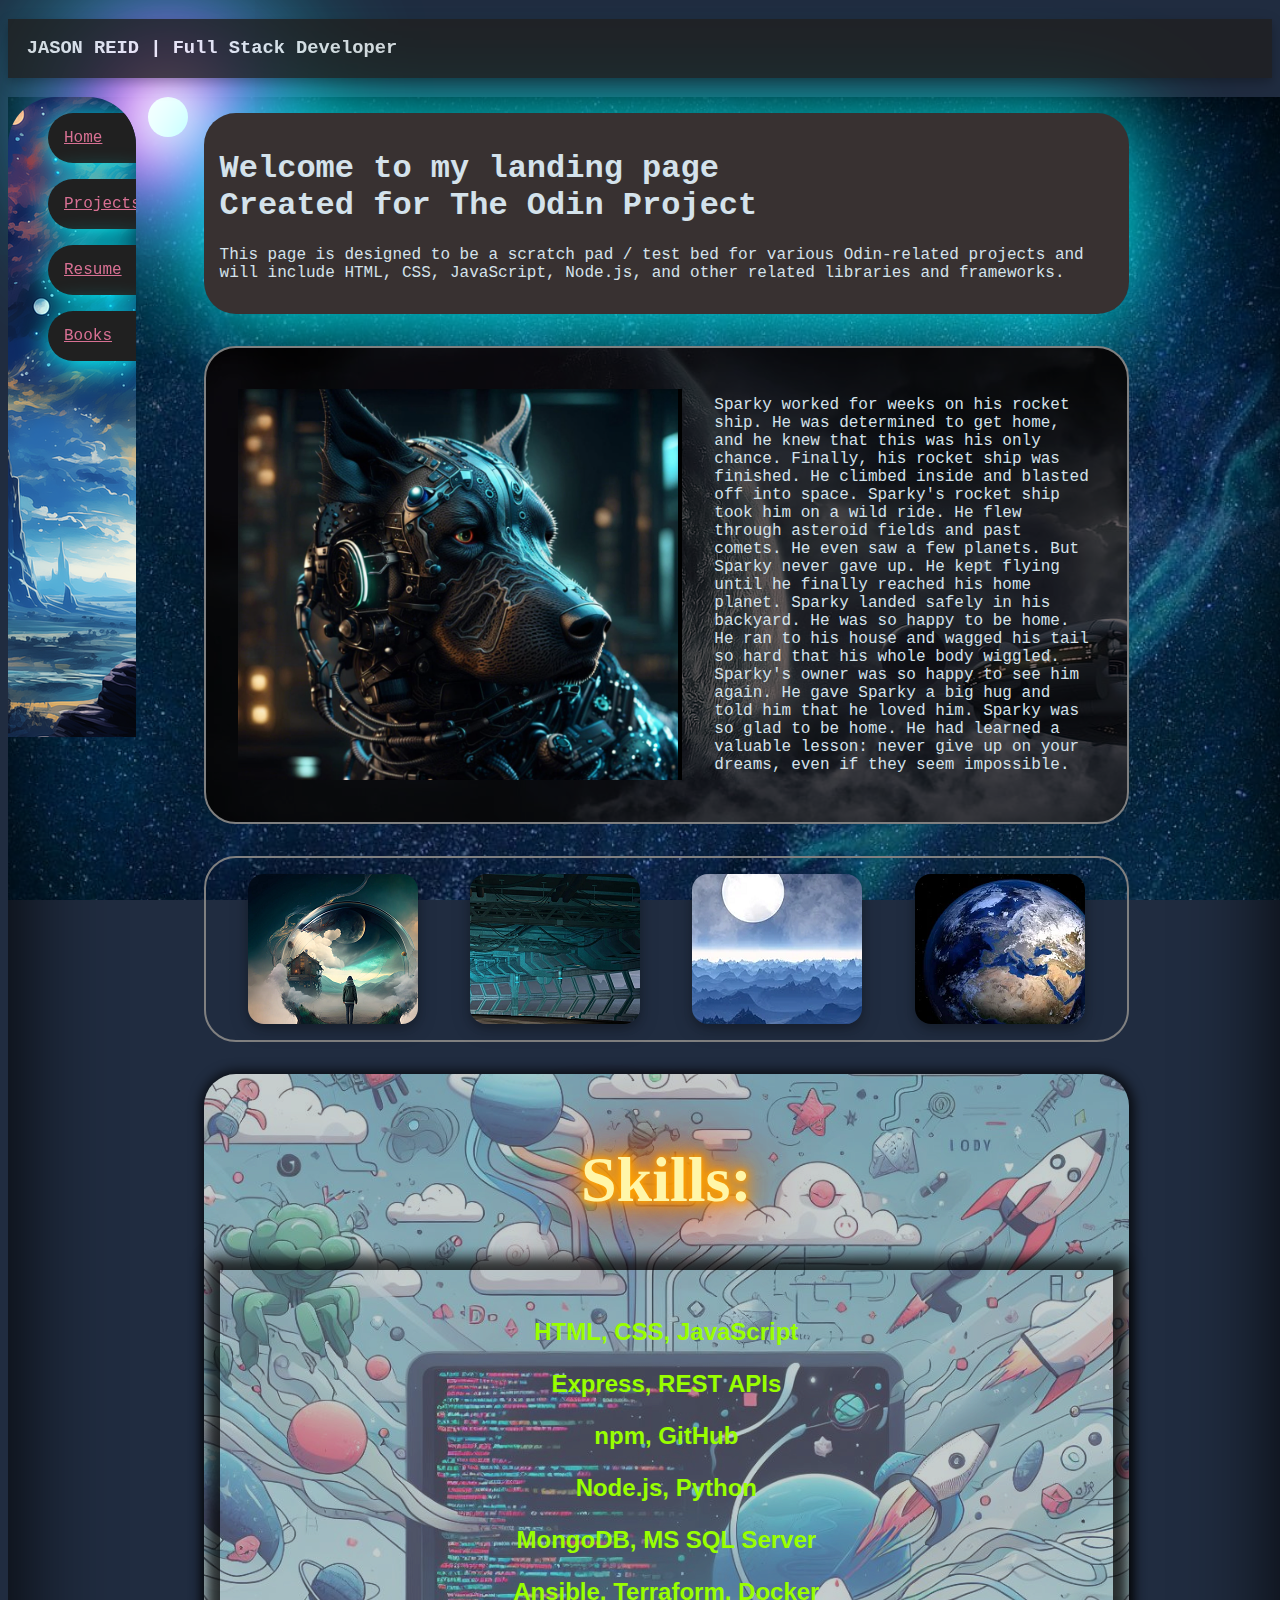
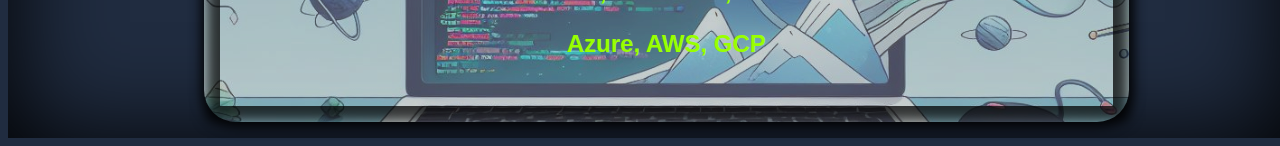
<file: index.html>
<!DOCTYPE html>
<html lang="en">
<head>
    <meta charset="UTF-8">
    <meta name="viewport" content="width=device-width, initial-scale=1.0">
    <title>Jason Reid's Odin Project Landing Page</title>
    <link rel="stylesheet" href="landing-page.css">
    <link rel="icon" href="favicon.ico">
</head>
<body>
    <div class="stickyDiv">
       <h3 class="glow">JASON REID | Full Stack Developer</h3>
    </div>
    <div class="sidebar">
        <ul>
            <li><a href="#">Home</a></li>
        </ul>
        <ul>
            <li><a href="#">Projects</a></li>
        </ul>
        <ul>
            <li><a href="#">Resume</a></li>
        </ul>
        <ul>
            <li><a href="#">Books</a></li>
        </ul>
    </div>
    <div class="main2">
        <div class="circle"></div>
        
    <div class="mainDiv">
        <div class="div2">

            <h1>Welcome to my landing page <br /> Created for The Odin Project</h1>
    <p>This page is designed to be a scratch pad / test bed for various Odin-related projects and will include HTML, CSS, JavaScript, Node.js, and other related libraries and frameworks.</p>
        </div>
        <div class="div1">
            
            <img src="images/small-dog-mage.png" alt="a robot dog named Sparky" />
                <p>
                    Sparky worked for weeks on his rocket ship. He was determined to get home, and he knew that this was his only chance. Finally, his rocket ship was finished. He climbed inside and blasted off into space.
                    
                    Sparky's rocket ship took him on a wild ride. He flew through asteroid fields and past comets. He even saw a few planets. But Sparky never gave up. He kept flying until he finally reached his home planet.
                    
                    Sparky landed safely in his backyard. He was so happy to be home. He ran to his house and wagged his tail so hard that his whole body wiggled. Sparky's owner was so happy to see him again. He gave Sparky a big hug and told him that he loved him.
                    
                    Sparky was so glad to be home. He had learned a valuable lesson: never give up on your dreams, even if they seem impossible.
                </p>
                

            

        </div>
        <div class="div3">
            <div class="show"><p class="hide">"The Earth is the cradle of humanity, but one cannot remain in the cradle forever." -Konstantin Tsiolkovsky</p></div>
            <div class="show"><p class="hide">"Dogs' lives are too short. Their only fault, really." -Agnes Sligh Turnbull</p></div>
            <div class="show"><p class="hide">"No home is complete without a dog." -Unknown</p></div>
            <div class="show"><p class="hide">"The sky is not the limit. Your mind is." -Unknown</p></div>
        </div>
        <div class="div4">
            <h2>Skills:</h2>
            <div>
            <p>HTML, CSS, JavaScript</p>
            <p>Express, REST APIs</p>
            <p>npm, GitHub</p>
            <p>Node.js, Python</p>
            <p>MongoDB, MS SQL Server</p>
            <p>Ansible, Terraform, Docker</p>
            <p>Azure, AWS, GCP</p>
            </div>
        </div>
    </div>
    </div>
</body>
</html>
</file>
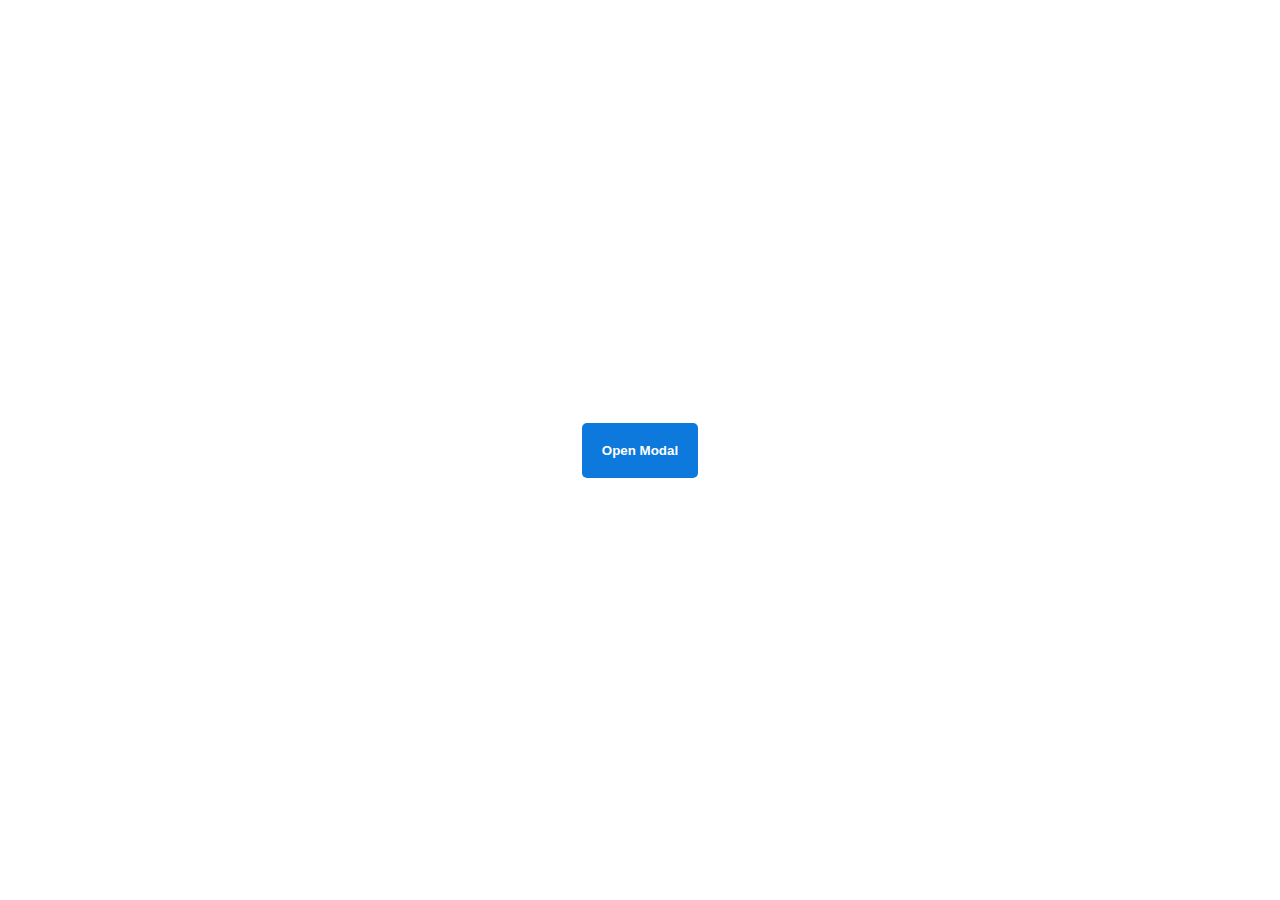
<file: animations/index.html>
<!DOCTYPE html>
<html lang="en">
  <head>
    <meta charset="UTF-8" />
    <meta http-equiv="X-UA-Compatible" content="IE=edge" />
    <meta name="viewport" content="width=device-width, initial-scale=1.0" />
    <title>Popup</title>
    <link rel="stylesheet" href="main.css" />
  </head>
  <body>
    <div class="backdrop"></div>
    <div class="popup-modal">
      <h1>Look at me!</h1>
      <p>I'm a pop up dialog!</p>
      <button id="close-modal">Close Modal</button>
    </div>
    <div class="button-container">
      <button id="trigger-modal">Open Modal</button>
    </div>
    <script src="script.js"></script>
  </body>
</html>
</file>
<file: menu.html>
<!DOCTYPE html>
<html lang="en">
  <head>
    <meta charset="UTF-8" />
    <meta http-equiv="X-UA-Compatible" content="IE=edge" />
    <meta name="viewport" content="width=device-width, initial-scale=1.0" />
    <title>Dropdown Menu</title>
    <link rel="stylesheet" href="style2.css" />
  </head>
  <body>
    <div class="dropdown-container">
        <div class="menu-title">MENU</div>
        <ul class="dropdown-menu">
            <li>ITEM 1</li>
            <li>ITEM 2</li>
            <li>ITEM 3</li>
            <li>ITEM 4</li>
            <li>ITEM 5</li>
        </ul>
    </div>
    <script src="script2.js"></script>
  </body>
</html>
</file>
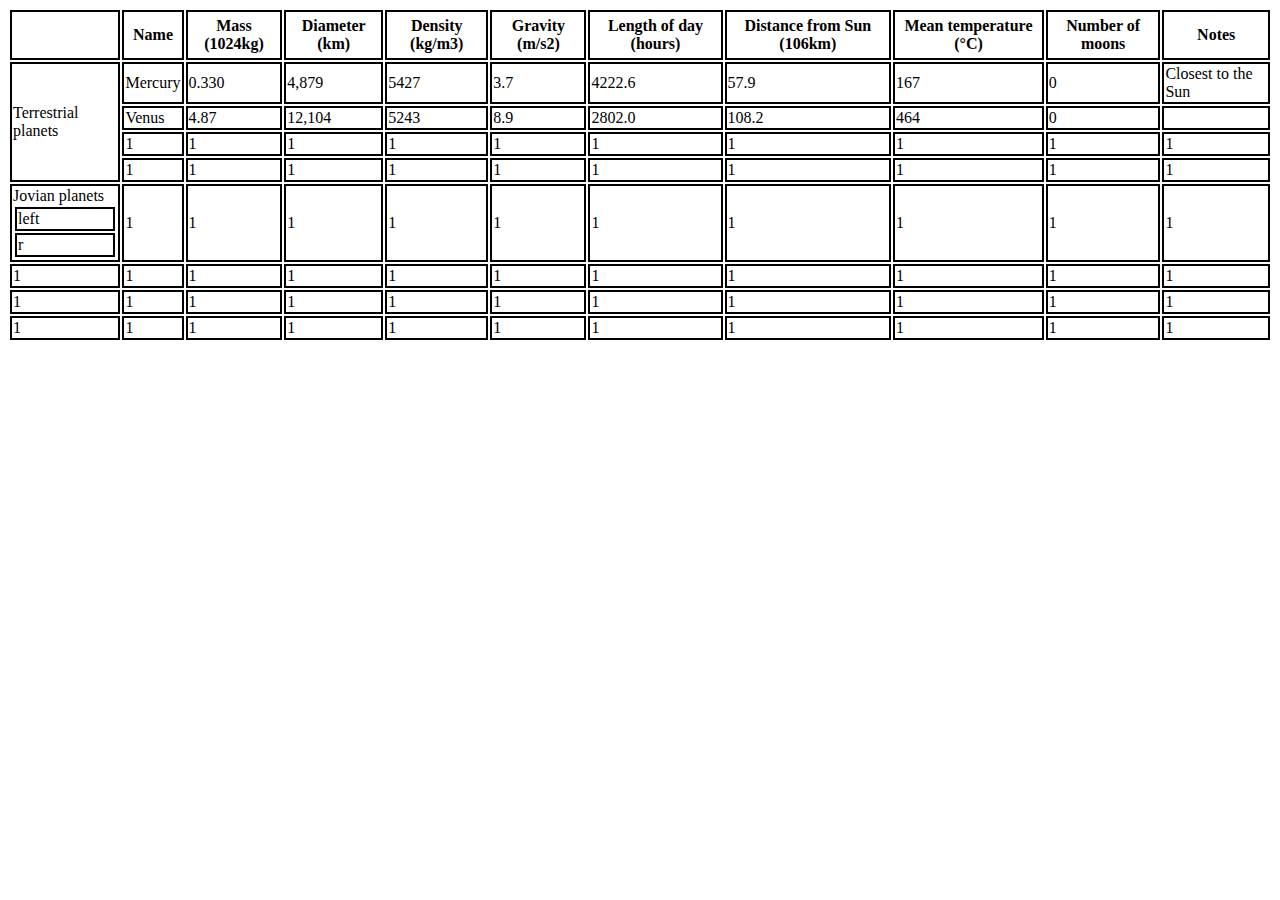
<file: odin project scratch.html>
<DOCTYPE html>
<html lang="en">
<head>
    <meta charset="UTF-8">
    <meta name="viewport" content="width=device-width, initial-scale=1.0">
    <title>Odin Project Practice files</title>
    <link rel="stylesheet" href="odin.css" />
</head>
<body>
    
<div>
<table>
    <tr>
        <th> </th>
        <th>Name</th>
        <th>Mass (1024kg)</th>
        <th>Diameter (km)</th>
        <th>Density (kg/m3)</th>
        <th>Gravity (m/s2)</th>
        <th>Length of day (hours)</th>
        <th>Distance from Sun (106km)</th>
        <th>Mean temperature (°C)</th>
        <th>Number of moons</th>
        <th>Notes</th>
    </tr>
    <tr class="oddRow">
        <td rowspan="4">Terrestrial planets</td>
        <td>Mercury</td><td>0.330</td><td>4,879</td><td>5427</td><td>3.7</td><td>4222.6</td><td>57.9</td><td>167</td><td>0</td><td>Closest to the Sun</td>
    </tr>
    <tr>
        <td>Venus</td><td>4.87</td><td>12,104</td><td>5243</td><td>8.9</td><td>2802.0</td><td>108.2</td><td>464</td><td>0</td><td> </td>
    </tr>
    <tr class="oddRow">
        <td>1</td>
        
        <td>1</td>
        <td>1</td>
        <td>1</td>
        <td>1</td>
        <td>1</td>
        <td>1</td>
        <td>1</td>
        <td>1</td>
        <td>1</td>
    </tr>
    <tr>
        <td>1</td>
       
        <td>1</td>
        <td>1</td>
        <td>1</td>
        <td>1</td>
        <td>1</td>
        <td>1</td>
        <td>1</td>
        <td>1</td>
        <td>1</td>
    </tr>
    <tr class="oddRow">
        <td>Jovian planets
            <table class="subTab">
                <tr>
                    <td>left</td>
                </tr>
                <tr>
                    <td>r</td>
                </tr>
            </table>
        </td>
        <td>1</td>
        <td>1</td>
        <td>1</td>
        <td>1</td>
        <td>1</td>
        <td>1</td>
        <td>1</td>
        <td>1</td>
        <td>1</td>
        <td>1</td>
    </tr>
    <tr>
        <td>1</td>
        <td>1</td>
        <td>1</td>
        <td>1</td>
        <td>1</td>
        <td>1</td>
        <td>1</td>
        <td>1</td>
        <td>1</td>
        <td>1</td>
        <td>1</td>
    </tr>
    <tr class="oddRow">
        <td>1</td>
        <td>1</td>
        <td>1</td>
        <td>1</td>
        <td>1</td>
        <td>1</td>
        <td>1</td>
        <td>1</td>
        <td>1</td>
        <td>1</td>
        <td>1</td>
    </tr>
    <tr>
        <td>1</td>
        <td>1</td>
        <td>1</td>
        <td>1</td>
        <td>1</td>
        <td>1</td>
        <td>1</td>
        <td>1</td>
        <td>1</td>
        <td>1</td>
        <td>1</td>
    </tr>
</table>
</div>

</body>
</html>
</file>
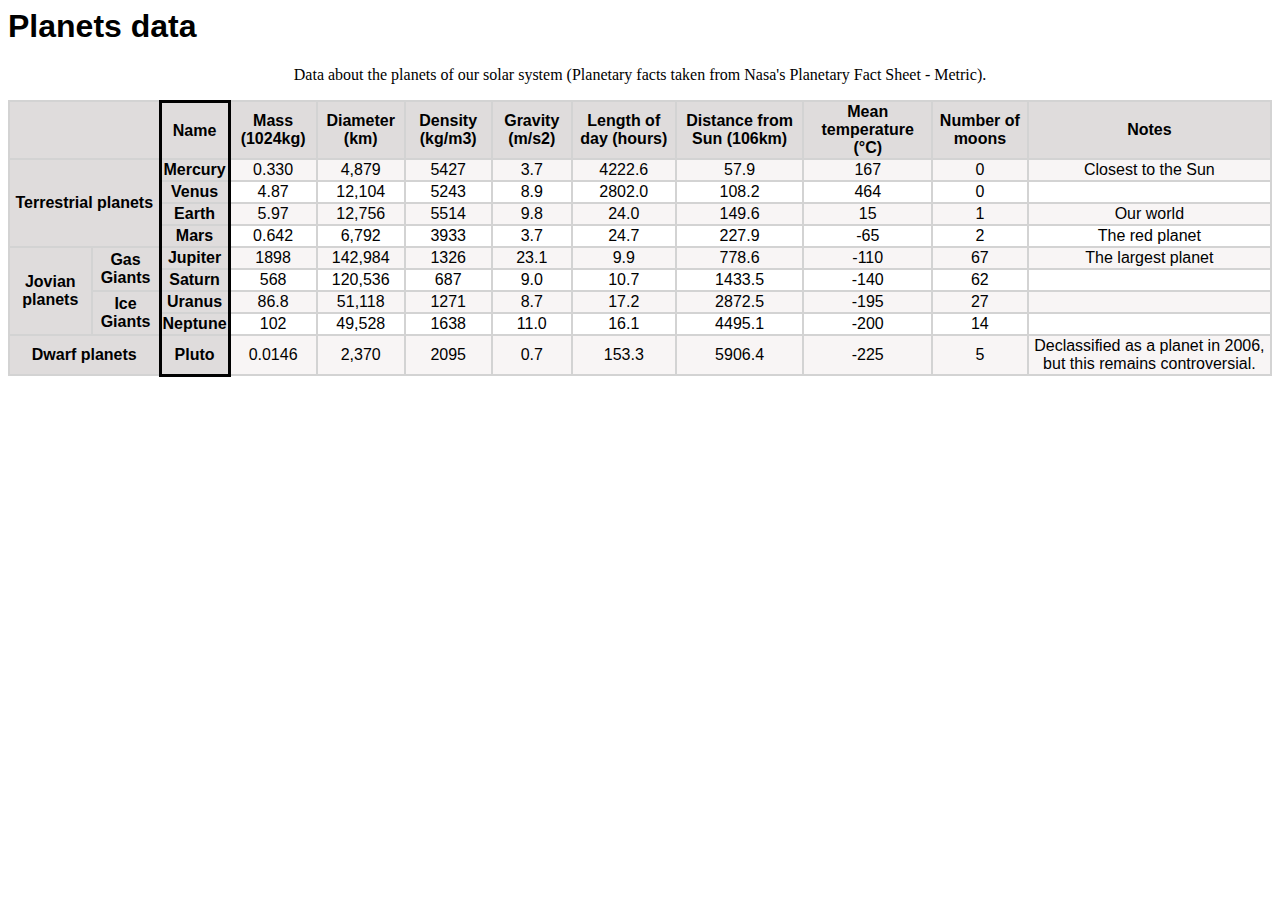
<file: tables.html>
<DOCTYPE html>
<html lang="en">
<head>
    <meta charset="UTF-8">
    <meta name="viewport" content="width=device-width, initial-scale=1.0">
    <title>Odin Project Practice files</title>
    <link rel="stylesheet" href="odintables.css" />
</head>
<body>
    
<div>
    <h1>Planets data</h1>
<table  class="centerText">
    <tr colspan="11"><p class="centerText">Data about the planets of our solar system (Planetary facts taken from Nasa's Planetary Fact Sheet - Metric).</p></tr>
    <tr class="darkBg">
        <th colspan="2"> </th>
        <th class="topBorder">Name</th>
        <th>Mass (1024kg)</th>
        <th>Diameter (km)</th>
        <th>Density (kg/m3)</th>
        <th>Gravity (m/s2)</th>
        <th>Length of day (hours)</th>
        <th>Distance from Sun (106km)</th>
        <th>Mean temperature (°C)</th>
        <th>Number of moons</th>
        <th>Notes</th>
    </tr>
    <tr class="oddRow">
        <td rowspan="4" colspan="2" class="darkBg">Terrestrial planets</td>
        <td class="lrBorder darkBg">Mercury</td><td>0.330</td><td>4,879</td><td>5427</td><td>3.7</td><td>4222.6</td><td>57.9</td><td>167</td><td>0</td><td>Closest to the Sun</td>
    </tr>
    <tr>
        <td class="lrBorder darkBg">Venus</td><td>4.87</td><td>12,104</td><td>5243</td><td>8.9</td><td>2802.0</td><td>108.2</td><td>464</td><td>0</td><td> </td>
    </tr>
    <tr class="oddRow">
        <td class="lrBorder darkBg">Earth</td><td>5.97</td><td>12,756</td><td>5514</td><td>9.8</td><td>24.0</td><td>149.6</td><td>15</td><td>1</td><td>Our world</td>
    </tr>
    <tr>
        <td class="lrBorder darkBg">Mars</td><td>0.642</td><td>6,792</td><td>3933</td><td>3.7</td><td>24.7</td><td>227.9</td><td>-65</td><td>2</td><td>The red planet</td>
    </tr>
    <tr class="oddRow">
        <td rowspan="4" class="darkBg">Jovian planets
            
        </td>
        <td rowspan="2" class="darkBg">Gas Giants</td>
        <td class="lrBorder darkBg">Jupiter</td><td>1898</td><td>142,984</td><td>1326</td><td>23.1</td><td>9.9</td><td>778.6</td><td>-110</td><td>67</td><td>The largest planet</td>
    </tr>
    <tr>
        <td class="lrBorder darkBg">Saturn</td><td>568</td><td>120,536</td><td>687</td><td>9.0</td><td>10.7</td><td>1433.5</td><td>-140</td><td>62</td><td></td>
    </tr>
    <tr class="oddRow">
        <td rowspan="2" class="darkBg">Ice Giants</td>
        <td class="lrBorder darkBg">Uranus</td><td>86.8</td><td>51,118</td><td>1271</td><td>8.7</td><td>17.2</td><td>2872.5</td><td>-195</td><td>27</td><td></td>
    </tr>
    <tr>
       
        <td class="lrBorder darkBg">Neptune</td><td>102</td><td>49,528</td><td>1638</td><td>11.0</td><td>16.1</td><td>4495.1</td><td>-200</td><td>14</td><td></td>
    </tr>
    <tr class="oddRow"><td colspan="2" class="darkBg">Dwarf planets</td><td class="bottomBorder darkBg">Pluto</td><td>0.0146</td><td>2,370</td><td>2095</td><td>0.7</td><td>153.3</td><td>5906.4</td><td>-225</td><td>5</td><td>Declassified as a planet in 2006, but this remains controversial.</td></tr>
</table>
</div>

</body>
</html>
</file>
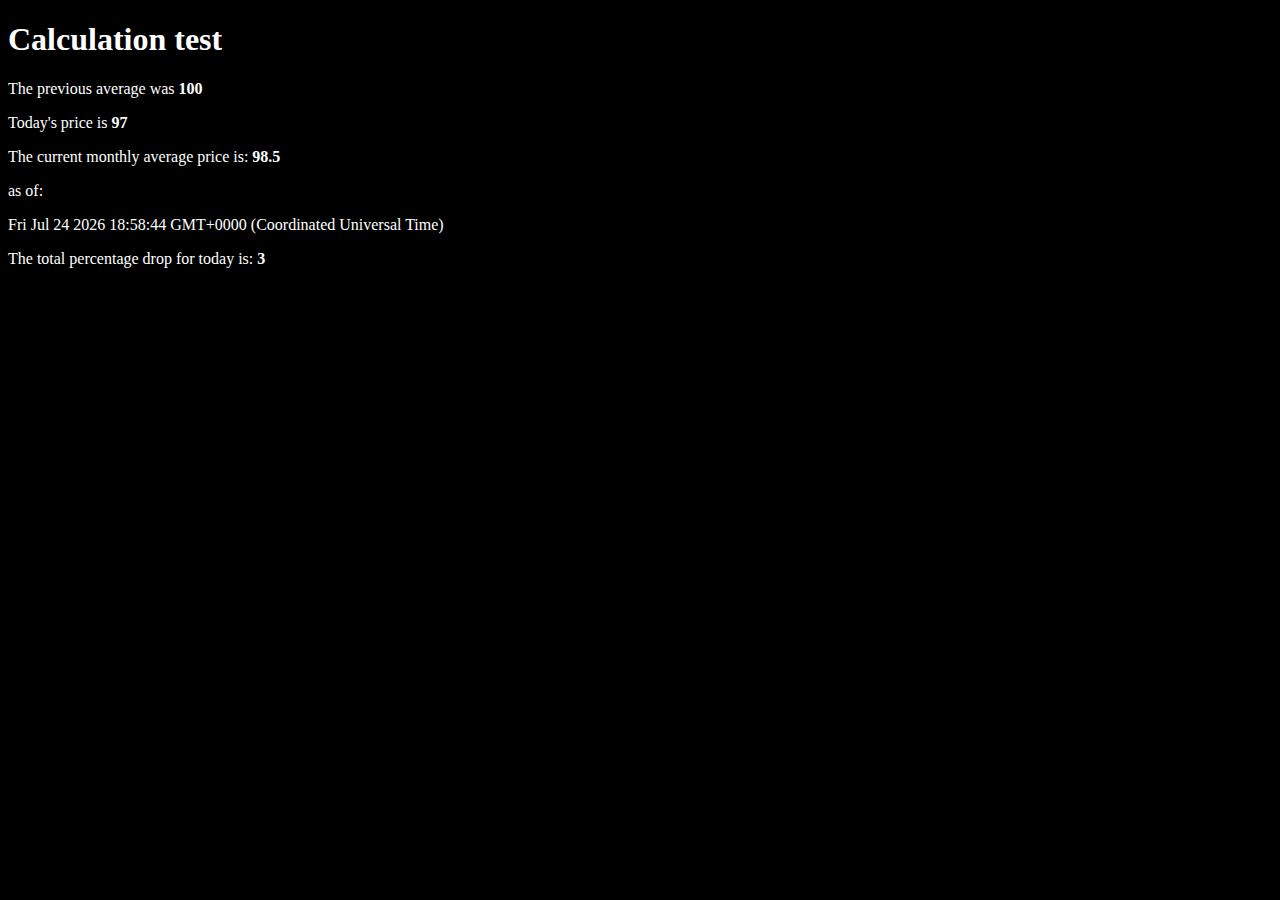
<file: web-scraper/javascript-test.html>
<!DOCTYPE html>
<html lang="en">
<head>
    <meta charset="UTF-8">
    <meta name="viewport" content="width=device-width, initial-scale=1.0">
    <title>Javascript testbed</title>
    <script src="scratch.js"  defer></script>
    <style>
        span {font-weight: bold;}
        li {list-style: none;}
        body {
            background-color: #000;
            color: #fff;
        }
    </style>
</head>
<body>
    <div>
        <h1>Calculation test</h1>
        <p>The previous average was <span id="previousAvg"></span></p>
        <p>Today's price is <span id="priceToday"></span></p>
        <p>The current monthly average price is: <span id="avgPrice"></span></p>
        <p>as of:</p>
        <p id="todaysDate"></p>
        <p>The total percentage drop for today is: <span id="dropPerc"></span></p>
    </div>
</body>
</html>
</file>
<file: landing-page.css>
/* glowing text */

.glow {
    color: #ffffff;
    -webkit-animation: glow 1s ease-in-out infinite alternate;
    -moz-animation: glow 1s ease-in-out infinite alternate;
    animation: glow 1s ease-in-out infinite alternate;
    padding: 1em;
  }
  
  @-webkit-keyframes glow {
    from {
      text-shadow: 0 0 10px #fff, 0 0 20px #fff, 0 0 30px #e60073, 0 0 40px #e60073, 0 0 50px #e60073, 0 0 60px #e60073, 0 0 70px #e60073;
    }
    to {
      text-shadow: 0 0 20px #fff, 0 0 30px #ff4da6, 0 0 40px #ff4da6, 0 0 50px #ff4da6, 0 0 60px #ff4da6, 0 0 70px #ff4da6, 0 0 80px #ff4da6;
    }
  }

/* rest of the css */

body {
    background-color: #202c40;
    color: #d4e2eb;
    font-family: Consolas, Monaco, 'Lucida Console', 'Liberation Mono', 'DejaVu Sans Mono', 'Bitstream Vera Sans Mono', 'Courier New', sans-serif;
}

.circle {
        width: 40px;
        height: 40px;
        border-radius: 50%;
        background-color: #fff;
        box-shadow:
          0 0 60px 30px #fff,  /* inner white */
          0 0 100px 60px #f0f, /* middle magenta */
          0 0 140px 90px #0ff; /* outer cyan */
}

ul {
    list-style: none;
}

a {
    color: #d87093;
    display: block;
    background-color: #202020;
    padding: 1em;
    border-top-left-radius: 2em;
    border-bottom-left-radius: 2em;
    box-shadow: 1px 5px 30px 1px #0ff;
}

a:hover {
    box-shadow:
          0 0 60px 30px #fff,  /* inner white */
          0 0 100px 60px #f0f, /* middle magenta */
          0 0 140px 90px #0ff; /* outer cyan */
}

.main2 {
    justify-content: center;
    display: flex;
    width: 101%;
    background-image: url("images/space-7273891_1280.jpg");
    background-attachment: fixed;
    background-size: 170vh;
    box-shadow: inset 1px 5px 100px 1px #000;
}

.stickyDiv {
    /* width: 300%; */
    position: -webkit-sticky; /* Safari */
    position: sticky;
    top: 0;
    left: -50em;
    background-color: #202020;
    opacity: 80%;
    box-shadow: 0 4px 8px 0 rgba(0, 0, 0, 0.2), 0 6px 20px 0 rgba(0, 0, 0, 0.19); 
}

.mainDiv {
    justify-content: center;
    display: flex;
    width: 75%;
    flex-direction: column;
}

.sidebar {
    margin: 0;
    padding: 0;
    position: fixed;
    overflow: auto;
    background-image: url("images/right-side-img.png");
    /*background-position: fixed;*/
    background-repeat: no-repeat;
    border-radius: 3em;
    height: 100%;
    width: 10%;
}

.sidebar a {
    display: block;
}

.div1, .div2, .div4 {
    background-color: rgb(56, 49, 49);
    padding: 1em;
    margin: 1em;
    border-radius: 2em;
}

.div1 {
    background-image: url("images/spaceship-5570682_1280.jpg");
    background-blend-mode: overlay;
    display: flex;
    flex-direction: row;
    border: solid 2px #808080;
    box-sizing: border-box;
    height: auto;
    overflow: auto;
    align-content: space-around;
}

.div1 img {
    max-width: 50%;
    display: flex;
    padding: 1em;
    object-fit: contain;
}

.div1 p {
    max-width: 100%;
    display: flex;
    padding: 1em;
}

@media (max-width: 800px) {
    .div1 {
        flex-direction: column;
    }
    .sidebar {
        width: 100%;
        height: auto;
        position: relative;
    }
    .mainDiv {
        margin-left: 0;
        position: absolute;
        left: 0;
        width: 100%;
    }
}


.div2 {
    box-shadow: 1px 5px 100px 1px #0ff;
}

.div2 div {
    justify-content: center;
    display: flex;
}

.div1 div p, img {
    padding: 1em;
}

.div3 {
    /* background-color: #fff; */
    border: solid 2px #808080;
    /* box-shadow:
      inset 60px 0 120px rgb(10, 247, 247), 
      inset -60px 0 120px rgb(255, 0, 212);  */ 
      display: flex;
      justify-content: space-around;
      padding: 1em;
      margin: 1em;
      border-radius: 2em;
}

.div3 div {
    height: 150px;
    width: 170px;
    border-color: #fff;
    border-width: 1em;
    border-radius: 1em;
    display: flex;
    box-shadow: 0 4px 8px 0 rgba(0, 0, 0, 0.2), 0 6px 20px 0 rgba(0, 0, 0, 0.19);
}

.hide {
    display: none;
}

.show:hover > .hide {
    display: block;
  }

.div3 div:nth-last-child(4) {
    background-image: url("images/smalldiv1.png");
}

.div3 div:nth-last-child(1) {
    background-image: url("images/smalldiv2.png");
}

.div3 div:nth-last-child(2) {
    background-image: url("images/smalldiv3.png");
    color: #000;
}

.div3 div:nth-last-child(3) {
    background-image: url("images/smalldiv4.png");
}

.div4 {
    background-image: url("images/laptop.jfif");
    background-position: center;
    background-repeat: no-repeat;
    background-blend-mode:exclusion;
    background-size: cover;
    color: #99ff00;
    font-weight: bolder;
    box-shadow: 1px 1px 12px 4px rgba(0,0,0,0.75);
    -webkit-box-shadow: 1px 1px 12px 4px rgba(0,0,0,0.75);
    -moz-box-shadow: 1px 1px 12px 4px rgba(0,0,0,0.75);
}

.div4 h2 {
    font-size: 4em;
  /*  line-height: calc(20px + 20vh);
     text-shadow: 0 0 5px #f562ff, 0 0 15px #f562ff, 0 0 25px #f562ff,
      0 0 20px #f562ff, 0 0 30px #890092, 0 0 80px #890092, 0 0 80px #890092;
    color: #fccaff; */
    text-shadow: 0 0 5px #ffa500, 0 0 15px #ffa500, 0 0 20px #ffa500, 0 0 40px #ffa500, 0 0 60px #ff0000, 0 0 10px #ff8d00, 0 0 98px #ff0000;
    color: #fff6a9;
    font-family: "Sacramento", cursive;
    text-align: center;
    animation: blink 12s infinite;
    -webkit-animation: blink 12s infinite;
  }

  .div4 div {
    font-family:'Gill Sans', 'Gill Sans MT', Calibri, 'Trebuchet MS', sans-serif;
    font-size: x-large;
    box-shadow: 1px 1px 12px 14px rgba(0,0,0,0.75);
    -webkit-box-shadow: 1px 1px 12px 14px rgba(0,0,0,0.75);
    -moz-box-shadow: 1px 1px 12px 14px rgba(0,0,0,0.75);
    text-align: center;
    padding: 1em;
  }
</file>
<file: animations/main.css>
* {
    padding: 0;
    margin: 0;
  }
  
  body {
    overflow: hidden;
  }
  
  .button-container {
    width: 100vw;
    height: 100vh;
    background-color: #ffffff;
    opacity: 100%;
    display: flex;
    align-items: center;
    justify-content: center;
  }
  
  button {
    padding: 20px;
    color: #ffffff;
    background-color: #0e79dd;
    border: none;
    border-radius: 5px;
    font-weight: 600;
  }
  
  .popup-modal {
    padding: 32px 64px;
    background-color: white;
    border: 1px solid black;
    border-radius: 10px;
    position: fixed;
    top: 50%;
    left: 50%;
    transform-origin: center;
    transform: translate(-50%, -50%);
    pointer-events: none;
    opacity: 0%;
    text-align: center;
  }

  @keyframes slidein {
    from {
        top: -50%;
        left: 50%;
    }
  
    to {
        top: 50%;
        left: 50%;
    }
  }
  
  .popup-modal p {
    margin-bottom: 24px;
  }
  
  .backdrop {
    pointer-events: none;
    position: fixed;
    inset: 0;
    background: #000;
    opacity: 0%;
  }
  
  .popup-modal.show {
    opacity: 100%;
    pointer-events: all;
    animation-duration: 3s;
    animation-name: slidein;
  }
  
  .backdrop.show {
    opacity: 30%;
  }
</file>
<file: style2.css>
.dropdown-container {
  max-width: 250px;
  margin: 40px auto;
  text-align: center;
  line-height: 50px;
  font-size: 15px;
  color: rgb(247, 247, 247);
  cursor: pointer;
}

.menu-title {
  background-color: rgb(163, 162, 162);
}

.dropdown-menu {
  list-style: none;
  padding: 0;
  margin: 0;
  background-color: rgb(99, 97, 97);

  display: none;
}

ul.dropdown-menu li:hover {
  background: rgb(47, 46, 46);
}

.visible {
  display: block;
  animation-duration: 3s;
  animation-name: slidein;
  transform-origin: top;
}

@keyframes slidein {
  0% {
    transform: scaleY(0%);
  }

  70% {
    transform: scaleY(110%);
  }

  100% {
    transform: scaleY(100%);
  }
}
</file>
<file: odin.css>
boldText {
    font-weight: bold;
}

table {
    width: 100%;
}

th, td, tr {
    border-color: #000;
    border-width: 2px;
    border-style: solid;
}

oddRow {
    background-color: lightgray;
}

th {
    height: 50px;
    overflow-wrap: break-word;
}

subTab {
    width: 50%;
    margin-left: auto;
    margin-right: 0%;
}
</file>
<file: odintables.css>
h1 {
    font-family: Arial, Helvetica, sans-serif;
}

.centerText {
    text-align: center;
}

.lrBorder {
    border-left: 3px solid #000;
    border-right: 3px solid #000;
}

.darkBg {
    background-color: #dfdcdc;
    font-weight: bold;
}

.bottomBorder {
    border-bottom: 3px solid #000;
    border-left: 3px solid #000;
    border-right: 3px solid #000;
}

.topBorder {
    border-top: 3px solid #000;
    border-left: 3px solid #000;
    border-right: 3px solid #000;
}

.boldText {
    font-weight: bold;
}

table {
    width: 100%;
    border-collapse: collapse;
}

th, td, tr {
    border-color: lightgray;
    border-width: 2px;
    border-style: solid;
    font-family: Arial, Helvetica, sans-serif;
}

.oddRow {
    background-color: #f8f5f5;
}

th {
    height: 50px;
    overflow-wrap: break-word;
}

.subTab {
    width: 50%;
    margin-left: auto;
    margin-right: 0%;
}
</file>
